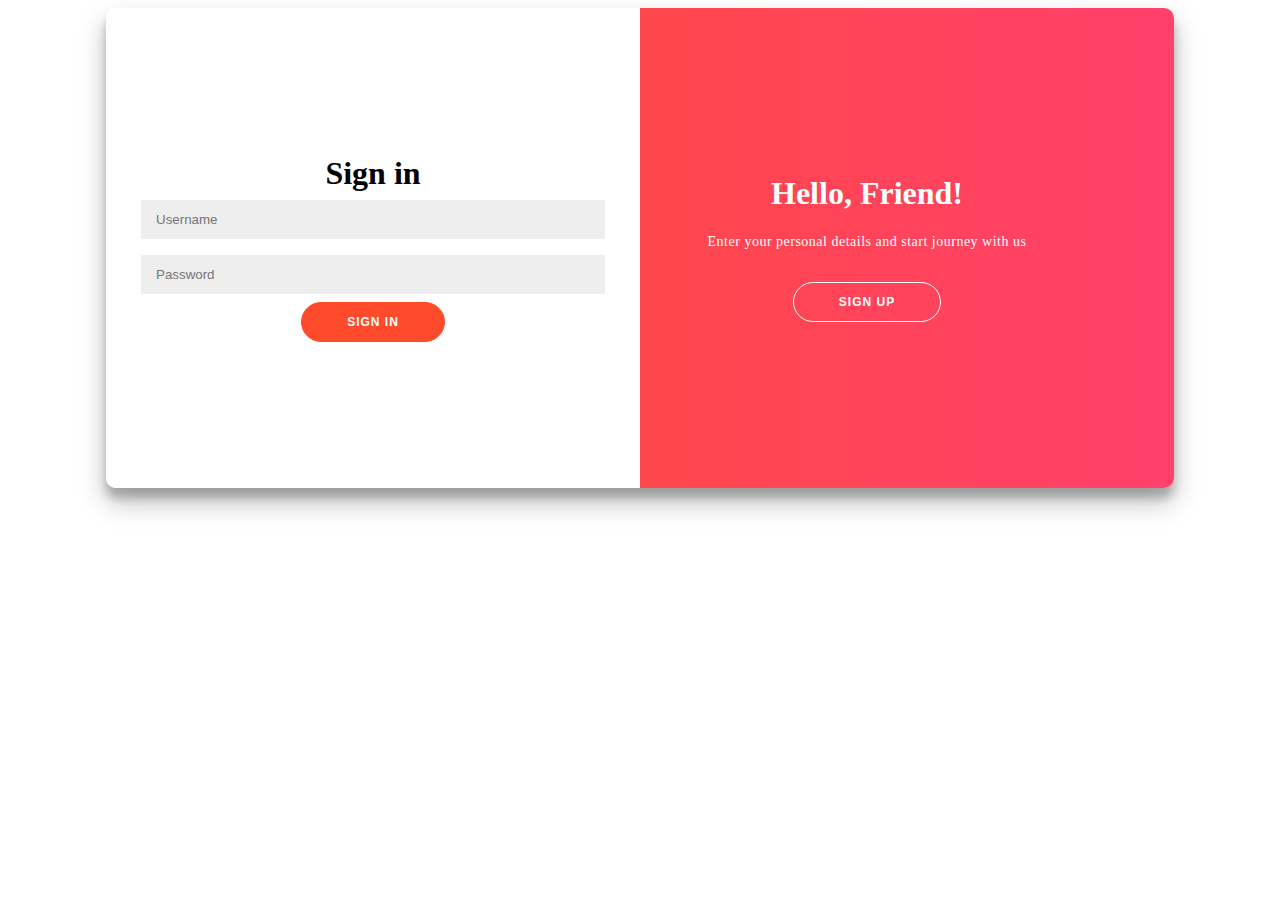
<file: login/php/index.html>
<!DOCTYPE html>
<html>
 <head>
  <title>Virtual kitchen</title>
  <link rel="stylesheet" type="text/css" href="style.css">
 </head>
 <meta http-equiv="Content-Type" content="text/html; charset=UTF-8" />
 <body>

<div class="container" id="container">
  <div class="form-container sign-up-container">
    <form action="register.php" method="POST">
      <h1>Create Account</h1>
     
        <input type="text" placeholder="Forename" name="forename" required/>
        <input type="text" placeholder="Surname" name="surname" required/>
        <input type="text" placeholder="Username" name="username" required/>
        <input type="password" placeholder="Password" name="password" required/>
        <input type="password" placeholder="Repeat Password" name="pass_repeat" required/>
        <input type="email" placeholder="Email" name="email" required/>
        <button type="submit">Sign Up</button>
    </form>
  </div>
  <div class="form-container sign-in-container">
    <form action="login.php" method="POST">
        <h1>Sign in</h1>
       
       
        <input type="text" placeholder="Username" name="username" required/>
        <input type="password" placeholder="Password" name="password" required/>
        <button type="submit">Sign In</button>
    </form>
  </div>
  <div class="overlay-container">
    <div class="overlay">
        <div class="overlay-panel overlay-left">
            <h1>Welcome Back!</h1>
            <p>
                To keep connected with us please login with your personal info
            </p>
            <button class="ghost" id="signIn">Sign In</button>
        </div>
        <div class="overlay-panel overlay-right">
            <h1>Hello, Friend!</h1>
            <p>Enter your personal details and start journey with us</p>
            <button class="ghost" id="signUp">Sign Up</button>
        </div>
    </div>
</div>
</div>

    	<!-- This is JS -->
    	<script type="text/javascript" src="login_js.js"></script>


 </body>
</html>
</file>
<file: login/php/style.css>
h1 {
    font-weight: bold;
    margin: 0;
} 

p {
    font-size: 14px;
    font-weight: 100;
    line-height: 20px;
    letter-spacing: 0.5px;
    margin: 20px 0 30px;
}

span {
    font-size: 12px;
}

a {
    color: #333;
    font-size: 14px;
    text-decoration: none;
    margin: 15px 0;
}

button {
    border-radius: 20px;
    border: 1px solid #ff4b2b;
    background-color: #ff4b2b;
    color: #ffffff;
    font-size: 12px;
    font-weight: bold;
    padding: 12px 45px;
    letter-spacing: 1px;
    text-transform: uppercase;
    transition: transform 80ms ease-in;
}

button:active {
    transform: scale(0.95);
}

button:focus {
    outline: none;
}

button.ghost {
    background-color: transparent;
    border-color: #ffffff;
}

form {
    background-color: #ffffff;
    display: flex;
    align-items: center;
    justify-content: center;
    flex-direction: column;
    padding: 0 50px;
    height: 100%;
    text-align: center;
}

input {
    background-color: #eee;
    border: none;
    padding: 12px 15px;
    margin: 8px 0;
    width: 100%;
}

.social-container {
    margin: 20px 0;
}

.social-container a {
    border: 1px solid #dddddd;
    border-radius: 50%;
    display: inline-flex;
    justify-content: center;
    align-items: center;
    margin: 0 5px;
    height: 40px;
    width: 40px;
}

.container {
    background-color: #ffffff;
    border-radius: 10px;
    box-shadow: 0 14px 28px rgba(0, 0, 0, 0.25), 0 10px 10px rgba(0, 0, 0, 0.22);
    position: relative;
    overflow: hidden;
    width: 1068px;
    max-width: 100%;
    min-height: 480px;
    margin: auto;
}

.form-container {
    position: absolute;
    top: 0;
    height: 100%;
    transition: all 0.6s ease-in-out;
}

.sign-in-container {
    left: 0;
    width: 50%;
    z-index: 2;
}

.sign-up-container {
    left: 0;
    width: 50%;
    opacity: 0;
    z-index: 1;
}

.container.right-panel-active .sign-in-container {
    transform: translateX(100%);
}

.container.right-panel-active .sign-up-container {
    transform: translateX(100%);
    opacity: 1;
    z-index: 5;
    animation: show 0.6s;
}

@keyframes show {
    0%,
    49.99% {
        opacity: 0;
        z-index: 1;
    }

    50%,
    100% {
        opacity: 1;
        z-index: 5;
    }
}


.overlay-container {
    position: absolute;
    top: 0;
    left: 50%;
    width: 50%;
    height: 100%;
    overflow: hidden;
    transition: transform 0.6s ease-in-out;
    z-index: 100;
}

.container.right-panel-active .overlay-container {
    transform: translateX(-100%);
}

.overlay {
    background: #ff416c;
    background: -webkit-linear-gradient(to right, #ff4b2b, #ff416c);
    background: linear-gradient(to right, #ff4b2b, #ff416c);
    background-repeat: no-repeat;
    background-size: cover;
    background-position: 0 0;
    color: #ffffff;
    position: relative;
    left: -100%;
    height: 100%;
    width: 200%;
    transform: translateX(0);
    transition: transform 0.6s ease-in-out;
}

.container.right-panel-active .overlay {
    transform: translateX(50%);
}

.overlay-panel {
    position: absolute;
    display: flex;
    align-items: center;
    justify-content: center;
    flex-direction: column;
    padding: 0 40px;
    text-align: center;
    top: 0;
    height: 100%;
    width: 50%;
    transform: translateX(0);
    transition: transform 0.6s ease-in-out;
}

.overlay-left {
    transform: translateX(-20%);
}

.container.right-panel-active .overlay-left {
    transform: translateX(0);
}

.overlay-right {
    right: 0;
    transform: translateX(0);
}

.container.right-panel-active .overlay-right {
    transform: translateX(20%);
}
</file>
